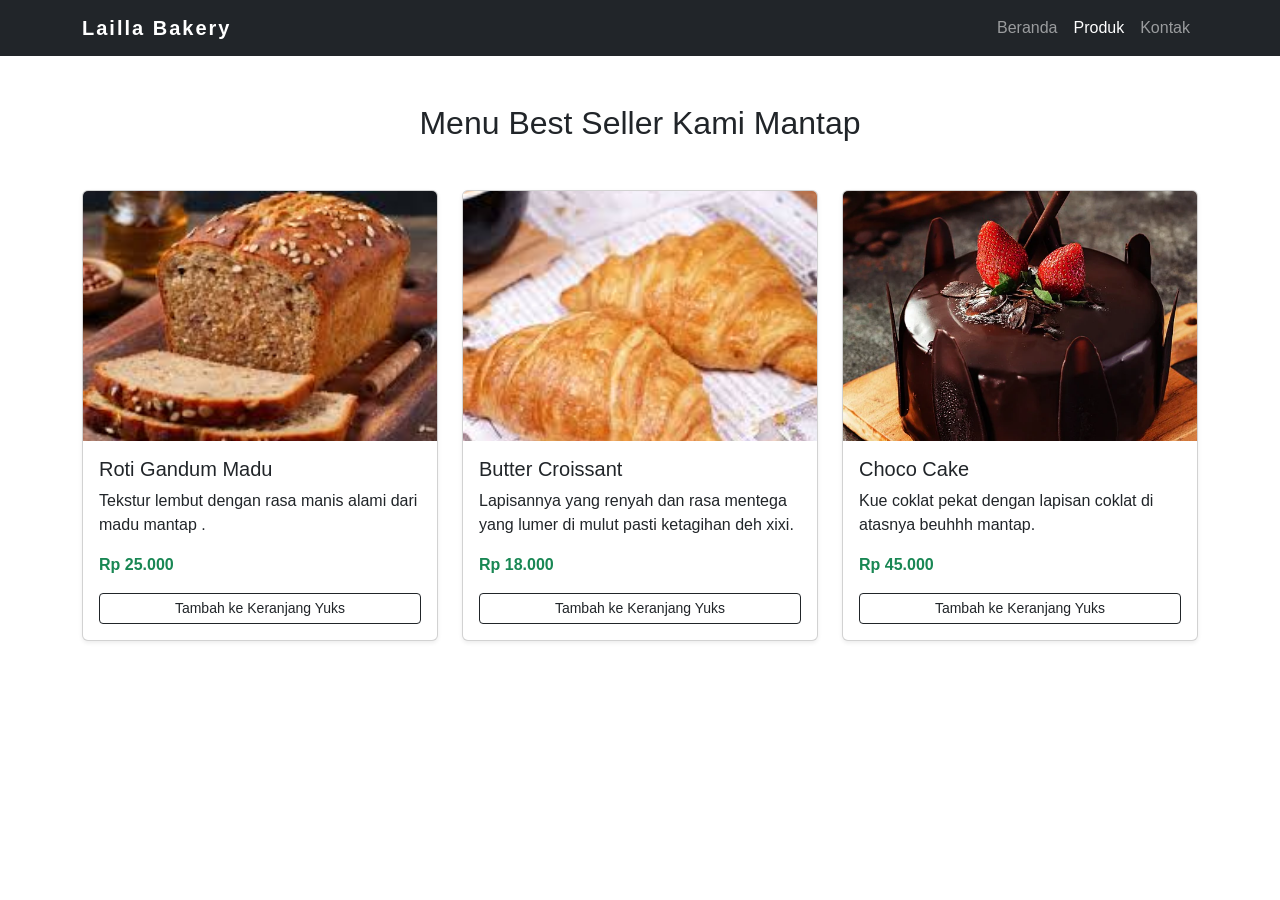
<file: ATS/halaman2.html>
<!DOCTYPE html>
<html lang="id">
<head>
    <meta charset="UTF-8">
    <meta name="viewport" content="width=device-width, initial-scale=1.0">
    <title>Produk Kami | Lailla Bakery</title>
    <link href="https://cdn.jsdelivr.net/npm/bootstrap@5.3.0/dist/css/bootstrap.min.css" rel="stylesheet">
    <link rel="stylesheet" href="style.css">
</head>
<body>
    <nav class="navbar navbar-expand-lg navbar-dark bg-dark">
        <div class="container">
            <a class="navbar-brand fw-bold" href="index.html">Lailla Bakery</a>
            <div class="collapse navbar-collapse" id="navbarNav">
                <ul class="navbar-nav ms-auto">
                    <li class="nav-item"><a class="nav-link" href="index.html">Beranda</a></li>
                    <li class="nav-item"><a class="nav-link active" href="halaman2.html">Produk</a></li>
                    <li class="nav-item"><a class="nav-link" href="kontak.html">Kontak</a></li>
                </ul>
            </div>
        </div>
    </nav>

    <div class="container my-5">
        <h2 class="text-center mb-5">Menu Best Seller Kami Mantap</h2>
        <div class="row g-4">
            <div class="col-md-4">
                <div class="card h-100 shadow-sm">
                    <img src="images.jpg" class="card-img-top" alt="Roti Gandum">
                    <div class="card-body">
                        <h5 class="card-title">Roti Gandum Madu</h5>
                        <p class="card-text">Tekstur lembut dengan rasa manis alami dari madu mantap .</p>
                        <p class="fw-bold text-success">Rp 25.000</p>
                        <button class="btn btn-outline-dark btn-sm w-100" onclick="pesan()">Tambah ke Keranjang Yuks</button>
                    </div>
                </div>
            </div>
            <div class="col-md-4">
                <div class="card h-100 shadow-sm">
                    <img src="images (1).jpg" class="card-img-top" alt="Croissant">
                    <div class="card-body">
                        <h5 class="card-title">Butter Croissant</h5>
                        <p class="card-text">Lapisannya yang renyah dan rasa mentega yang lumer di mulut pasti ketagihan deh xixi.</p>
                        <p class="fw-bold text-success">Rp 18.000</p>
                        <button class="btn btn-outline-dark btn-sm w-100" onclick="pesan()">Tambah ke Keranjang Yuks</button>
                    </div>
                </div>
            </div>
            <div class="col-md-4">
                <div class="card h-100 shadow-sm">
                    <img src="choco cake.jpg" class="card-img-top" alt="Kue Coklat">
                    <div class="card-body">
                        <h5 class="card-title">Choco Cake</h5>
                        <p class="card-text">Kue coklat pekat dengan lapisan coklat di atasnya beuhhh mantap.</p>
                        <p class="fw-bold text-success">Rp 45.000</p>
                        <button class="btn btn-outline-dark btn-sm w-100" onclick="pesan()">Tambah ke Keranjang Yuks</button>
                    </div>
                </div>
            </div>
        </div>
    </div>

    <script>
        function pesan() {
            alert("Produk berhasil ditambahkan!");
        }
    </script>
</body>
</html>
</file>
<file: ATS/style.css>
body {
    font-family: 'Segoe UI', Tahoma, Geneva, Verdana, sans-serif;
}

.hero-section {
    height: 80vh;
    background: linear-gradient(rgba(0,0,0,0.6), rgba(0,0,0,0.6)), 
                url('image.jpg');
    background-size: cover;
    background-position: center;
}

.card-img-top {
    height: 250px;
    object-fit: cover; 
}

.navbar-brand {
    letter-spacing: 2px;
}

.btn-warning {
    background-color: #f39c12;
    border: none;
}
</file>
